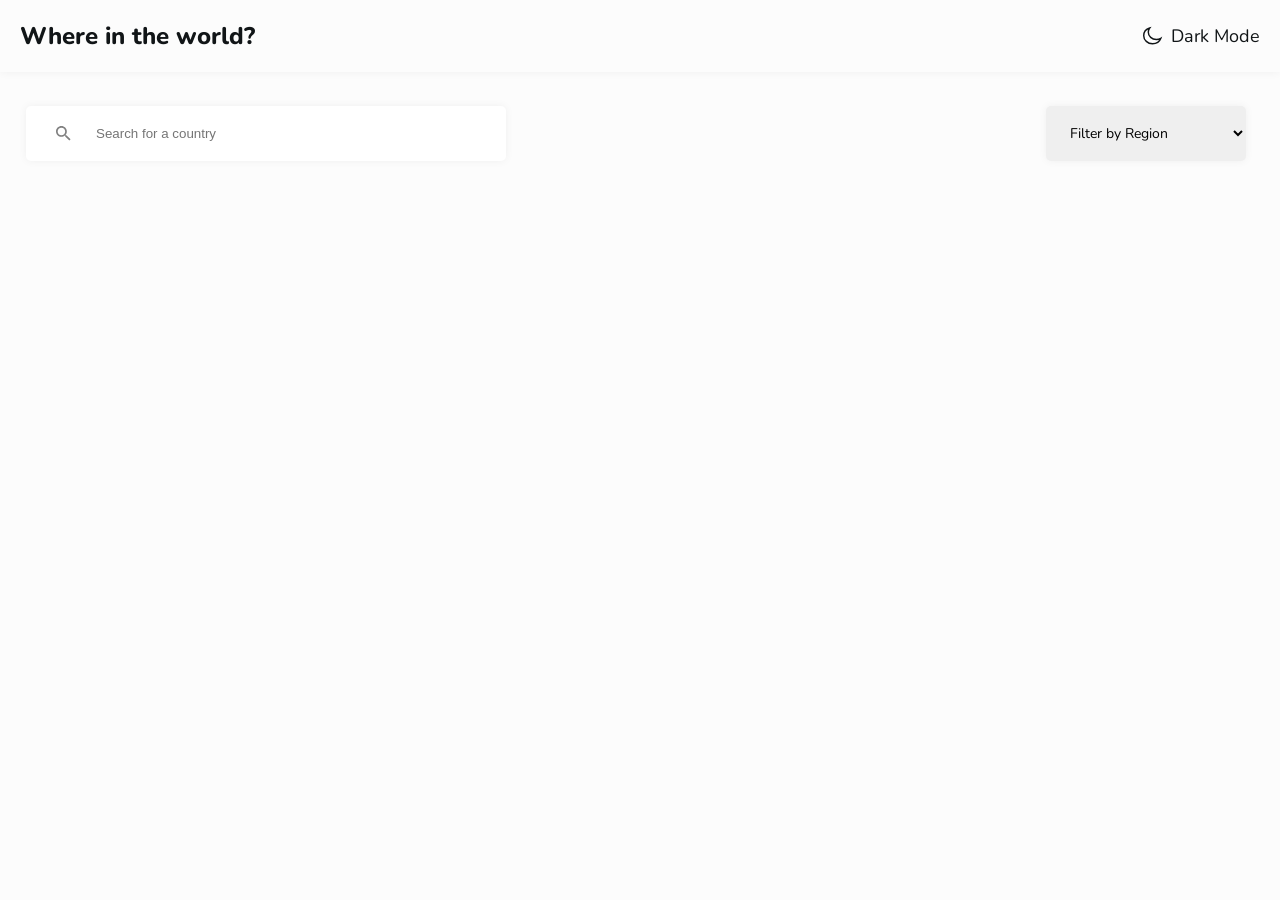
<file: index.html>
<!doctype html>
<html lang="en">
  <head>
    <meta charset="UTF-8" />
    <meta name="viewport" content="width=device-width, initial-scale=1.0" />
    <title>REST Countries</title>
    <link rel="preconnect" href="https://fonts.googleapis.com" />
    <link rel="preconnect" href="https://fonts.gstatic.com" crossorigin />
    <link
      href="https://fonts.googleapis.com/css2?family=Inter:ital,opsz,wght@0,14..32,100..900;1,14..32,100..900&family=Kumbh+Sans:wght,YOPQ@100..900,300&family=Nunito:ital,wght@0,200..1000;1,200..1000&family=Press+Start+2P&family=Quicksand:wght@300..700&family=Roboto:ital,wdth,wght@0,75..100,200;1,75..100,200&display=swap"
      rel="stylesheet"
    />
    <link rel="stylesheet" href="./css/style.css" />
  </head>
  <body class="">
    <header class="header-container">
      <!-- FIX: Brand link should stay on the home page, not go to details.html -->
      <a class="brand" href="./index.html">Where in the world?</a>
      <div class="theme-toggle">
        <button id="btn" class="toggle-btn">
          <img src="./Assets/Path.svg" alt="icon" class="icon" />
          <p class="theme-p">Dark Mode</p>
        </button>
      </div>
    </header>
    <main class="main-container">
      <section class="section-container-first">
        <div class="search-container">
          <label class="search-bar">
            <img src="./Assets/search.svg" class="icon" alt="icon" />
            <input
              class="search-input"
              type="search"
              name="search"
              placeholder="Search for a country"
            />
          </label>
        </div>
        <div class="filter-container">
          <select class="filter-dropdown" name="filter" id="dropdown">
            <option value="" disabled selected class="hidden">
              Filter by Region
            </option>
            <option value="all">All Regions</option>
            <option value="Africa">Africa</option>
            <option value="Americas">America</option>
            <option value="Asia">Asia</option>
            <option value="Europe">Europe</option>
            <option value="Oceania">Oceania</option>
          </select>
        </div>
      </section>
      <div class="cards-container">
        <!-- country  cards  HERE -->
      </div>
    </main>
  </body>
  <script src="./js/app.js"></script>
</html>
</file>
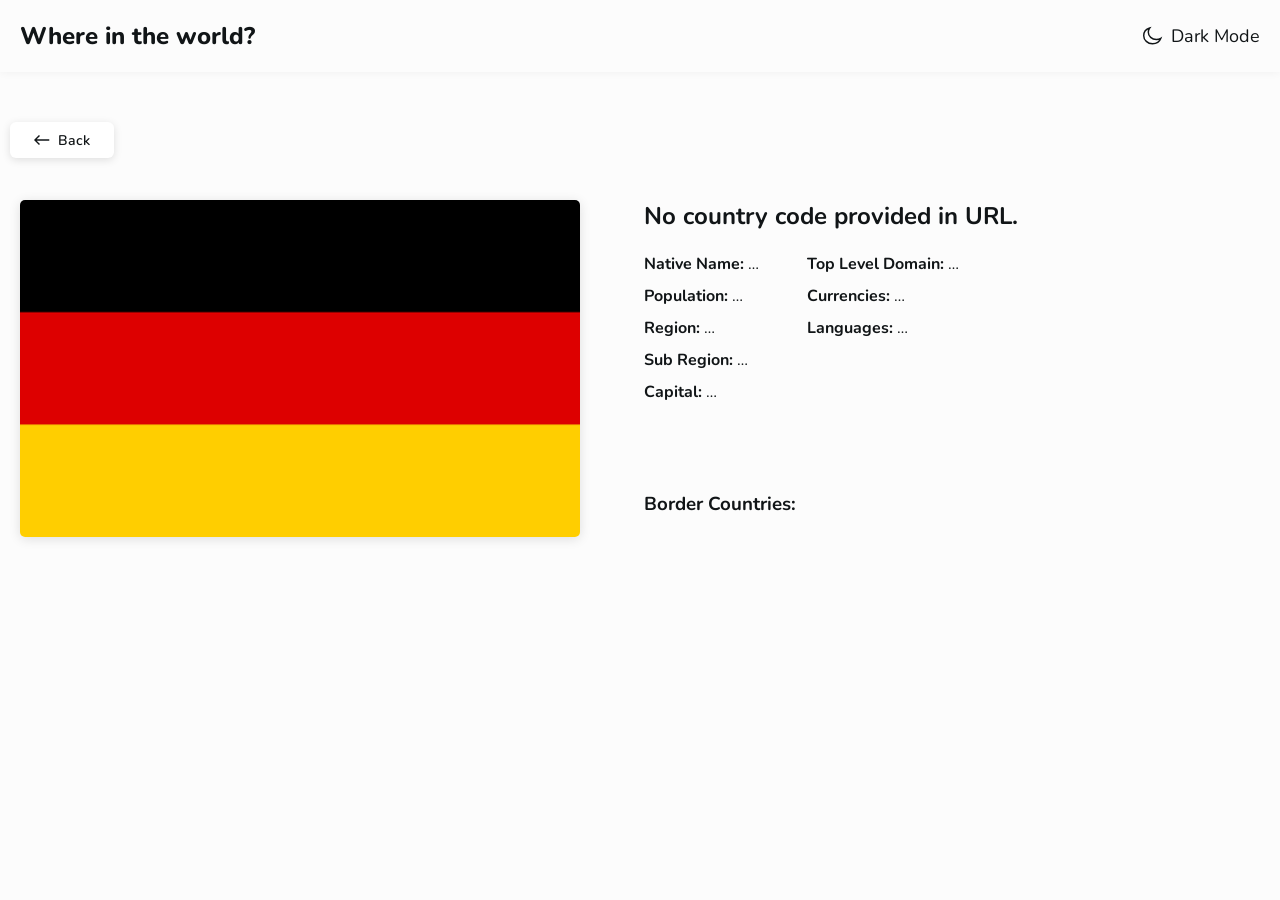
<file: details.html>
<!doctype html>
<html lang="en">
  <head>
    <meta charset="UTF-8" />
    <meta name="viewport" content="width=device-width, initial-scale=1.0" />
    <title>REST Countries - Detail</title>
    <link rel="preconnect" href="https://fonts.googleapis.com" />
    <link rel="preconnect" href="https://fonts.gstatic.com" crossorigin />
    <link
      href="https://fonts.googleapis.com/css2?family=Inter:ital,opsz,wght@0,14..32,100..900;1,14..32,100..900&family=Kumbh+Sans:wght,YOPQ@100..900,300&family=Nunito:ital,wght@0,200..1000;1,200..1000&family=Press+Start+2P&family=Quicksand:wght@300..700&family=Roboto:ital,wdth,wght@0,75..100,200;1,75..100,200&display=swap"
      rel="stylesheet"
    />
    <link rel="stylesheet" href="./css/details.css" />
  </head>
  <!--
    FIX: The body's class is set by details.js on load from localStorage.
    We leave the class empty here; JS will add "theme-dark" if needed.
  -->
  <body class="">
    <header class="header-container">
      <!-- FIX: Brand link goes back to index.html, not details.html -->
      <a class="brand" href="./index.html">Where in the world?</a>
      <div class="theme-toggle">
        <button id="btn" class="toggle-btn">
          <img src="./Assets/Path.svg" alt="icon" class="icon" id="theme-icon" />
          <p class="theme-p" id="theme-text">Dark Mode</p>
        </button>
      </div>
    </header>
    <main class="country-container">
      <div class="layout-container">
        <button id="back-btn" class="back-btn">
          <img src="./Assets/call-made.svg" alt="arrow" />
          <p>Back</p>
        </button>
        <div class="country-info country-container">
          <!--
            FIX: Added id="detail-flag" so that details.js can find this element.
            Previously the HTML only had a class, but getElementById("detail-flag") needs an ID.
          -->
          <img
            id="detail-flag"
            class="country-img detail-flag"
            src="./Assets/images.png"
            alt="flag"
          />
          <div class="country-details">
            <!-- FIX: Added id="detail-name" -->
            <h2 id="detail-name" class="detail-name">Loading...</h2>
            <div class="country-stats">
              <div class="section-container">
                <div class="main-details">
                  <p>
                    <strong>Native Name:</strong>
                    <!-- FIX: Added id="detail-native-name" -->
                    <span id="detail-native-name">…</span>
                  </p>
                  <p>
                    <strong>Population:</strong>
                    <!-- FIX: Added id="detail-population" -->
                    <span id="detail-population">…</span>
                  </p>
                  <p>
                    <strong>Region:</strong>
                    <!-- FIX: Added id="detail-region" -->
                    <span id="detail-region">…</span>
                  </p>
                  <p>
                    <strong>Sub Region:</strong>
                    <!-- FIX: Added id="detail-sub-region" -->
                    <span id="detail-sub-region">…</span>
                  </p>
                  <p>
                    <strong>Capital:</strong>
                    <!-- FIX: Added id="detail-capital" -->
                    <span id="detail-capital">…</span>
                  </p>
                </div>
                <div class="more-details">
                  <p>
                    <strong>Top Level Domain:</strong>
                    <!-- FIX: Added id="detail-tld" -->
                    <span id="detail-tld">…</span>
                  </p>
                  <p>
                    <strong>Currencies:</strong>
                    <!-- FIX: Added id="detail-currencies" -->
                    <span id="detail-currencies">…</span>
                  </p>
                  <p>
                    <strong>Languages:</strong>
                    <!-- FIX: Added id="detail-languages" -->
                    <span id="detail-languages">…</span>
                  </p>
                </div>
              </div>
              <div class="border-countries">
                <h3>Border Countries:</h3>
                <!--
                  FIX: Added id="btn-container" so details.js can find and populate this.
                  Removed the hardcoded static buttons (France, Germany, Netherlands)
                  because details.js dynamically renders them from the API.
                  FIX: Removed duplicate id="country-btn" on each button — IDs must be unique.
                -->
                <div class="btn-container" id="btn-container">
                  <!-- Border country buttons are injected here by details.js -->
                </div>
              </div>
            </div>
          </div>
        </div>
      </div>
    </main>
  </body>
  <script src="./js/details.js"></script>
</html>
</file>
<file: css/style.css>
:root {
  /* colors */
  --elements: hsl(209, 23%, 22%); /*blue 900*/
  --Bg-dark: hsl(207, 26%, 17%); /*blue 950*/
  --text-color: hsl(200, 15%, 8%); /* grey 950 */
  --input-color: hsl(0, 0%, 50%); /* grey 400*/
  --grey-350: hsl(0, 0%, 59%); /*gr350*/
  --grey-300: hsl(0, 0%, 70%); /*gr300*/
  --Bg-light: hsl(0, 0%, 99%); /*grey 250*/
  --White: hsl(0, 100%, 100%); /* white*/

  /* spacing */

  --spacing-100: 8px;
  --spacing-200: 16px;
  --spacing-300: 24px;
  --spacing-400: 32px;
  --spacing-500: 40px;
  --spacing-600: 48px;
  --spacing-700: 56px;
  --spacing-800: 64px;
  --spacing-900: 72px;
  --spacing-1000: 80px;
}
* {
  padding: 0;
  margin: 0;
  box-sizing: border-box;
}
body {
  font-family: nunito;
  color: var(--text-color);
  background-color: var(--Bg-light);
}

body.theme-dark {
  font-family: nunito;
  background-color: var(--Bg-dark);
  color: var(--White);
  .search-input,
  .filter-dropdown {
    font: inherit;
    background-color: var(--elements);
    color: var(--White);
  }
  a,
  .toggle-btn {
    color: var(--White);
  }
}
.header-container {
  display: flex;
  justify-content: space-between;
  align-items: center;
  font-size: 14px;
  padding: 20px;
  box-shadow: 0 0 9px 0 rgba(0, 0, 9, 5.32%);
  a {
    color: var(--text-color);
    font: inherit;
    text-decoration: none;
    font-size: 14px;
    font-weight: 800;
  }
  .toggle-btn {
    display: flex;
    justify-content: center;
    align-items: center;
    border: none;
    font-family: nunito;
    color: var(--text-color);
    font-style: inherit;
    background-color: transparent;
    cursor: pointer;
    gap: var(--spacing-100);
  }
}

.search-container {
  display: block;
  margin: 24px 16px;
  .search-bar {
    position: relative;
    display: block;
    .icon {
      position: absolute;
      width: 15px;
      height: 15px;
      top: 20px;
      left: 30px;
    }
  }
}

.search-input {
  font-style: inherit;
  padding: 20px 20px 20px 70px;
  width: 100%;
  border: none;
  border-radius: 5px;
  box-shadow: 0 0 9px 0 rgba(0, 0, 9, 5.32%);
  margin: auto;
  outline: none;
}

.filter-container {
  margin: 24px 16px;
  width: 200px;
  .filter-dropdown {
    padding: 17px 20px;
    font-family: nunito;
    width: 100%;
    border: none;
    border-radius: 5px;
    box-shadow: 0 0 9px 0 rgba(0, 0, 9, 5.32%);
    font-size: 14px;
    cursor: pointer;
    outline: none;
  }
  .hidden {
    display: none;
  }
}

.cards-container {
  display: grid;
  justify-content: center;
  grid-template-columns: repeat(auto-fill, minmax(250px, 1fr));
  gap: var(--spacing-900);
  margin: var(--spacing-400) var(--spacing-200);
}

.country-card {
  cursor: pointer;
  width: 100%;
  max-width: 264px;
  height: 336px;
  border-radius: 5px;
  box-shadow: 0 0 7px 0 rgba(0, 0, 0, 0.1);
  overflow: hidden;
  display: flex;
  flex-direction: column;
  margin: 0 auto;
  transition:
    transform 0.2s ease,
    box-shadow 0.2s ease;
}

.country-card:hover {
  transform: translateY(-4px);
  box-shadow: 0 8px 16px rgba(0, 0, 0, 0.15);
}

.country-info {
  width: 100%;
  height: 160px;
  overflow: hidden;
}

.country-info img {
  width: 100%;
  height: 100%;
  object-fit: cover;
  display: block;
}

.country-details {
  padding: 20px 24px;
  display: flex;
  flex-direction: column;
  gap: var(--spacing-200);
  .details {
    display: flex;
    flex-direction: column;
    gap: var(--spacing-100);
  }
}

/* ==========================================
   2. Small Devices / Tablets (min-width: 576px / 768px)
   ========================================== */
@media (min-width: 768px) {
  .main-container {
    width: clamp (900px, 50%, 1200px);
    max-width: 1200px;
    margin: 0 auto;
    padding: 10px;
  }
  .filter-dropdown {
    width: 100%;
  }
  .section-container-first {
    display: grid;
    grid-template-columns: 3fr 1fr;
  }
  .header-container a {
    font-size: 20px;
    .toggle-btn {
      font-size: 15px;
    }
  }
  .header-container .toggle-btn {
    font-size: 15px;
  }
  .toggle-btn img {
    width: 17px;
    height: 17px;
  }
}

/* ==========================================
   3. Large Devices / Desktops (min-width: 992px / 1200px)
   ========================================== */
@media (min-width: 1024px) {
  .header-container a {
    font-size: 24px;
    .toggle-btn {
      font-size: 18px;
    }
  }
  .header-container .toggle-btn {
    font-size: 18px;
  }
  .toggle-btn img {
    width: 20px;
    height: 20px;
  }
  .main-container {
    max-width: 1300px;
    margin: 0 auto;
    padding: 10px;
  }
  .search-container {
    width: 480px;
  }
  .section-container-first {
    display: grid;
    gap: 300px;
    justify-content: space-between;
  }
}
</file>
<file: css/details.css>
:root {
  /* colors */
  --elements: hsl(209, 23%, 22%); /*blue 900*/
  --Bg-dark: hsl(207, 26%, 17%); /*blue 950*/
  --text-color: hsl(200, 15%, 8%); /* grey 950 */
  --input-color: hsl(0, 0%, 50%); /* grey 400*/
  --grey-350: hsl(0, 0%, 59%); /*gr350*/
  --grey-300: hsl(0, 0%, 70%); /*gr300*/
  --Bg-light: hsl(0, 0%, 99%); /*grey 250*/
  --White: hsl(0, 100%, 100%); /* white*/

  /* spacing */

  --spacing-100: 8px;
  --spacing-200: 16px;
  --spacing-300: 24px;
  --spacing-400: 32px;
  --spacing-500: 40px;
  --spacing-600: 48px;
  --spacing-700: 56px;
  --spacing-800: 64px;
  --spacing-900: 72px;
  --spacing-1000: 80px;
}
* {
  padding: 0;
  margin: 0;
  box-sizing: border-box;
  font-family: nunito;
}
body {
  font-family: nunito;
  color: var(--text-color);
  background-color: var(--Bg-light);
}

body.theme-dark {
  font-family: nunito;
  background-color: var(--Bg-dark);
  color: var(--White);
  .search-input,
  .filter-dropdown {
    font: inherit;
    background-color: var(--elements);
    color: var(--White);
  }
  a,
  .toggle-btn,
  .back-btn,
  .btn {
    color: var(--White);
  }
  .back-btn > img {
    filter: brightness(100);
  }
}
.header-container {
  display: flex;
  justify-content: space-between;
  align-items: center;
  font-size: 14px;
  padding: 20px;
  box-shadow: 0 0 9px 0 rgba(0, 0, 9, 5.32%);
  a {
    color: var(--text-color);
    font: inherit;
    text-decoration: none;
    font-size: 14px;
    font-weight: 800;
  }
  .toggle-btn {
    display: flex;
    justify-content: center;
    align-items: center;
    border: none;
    font-family: nunito;
    color: var(--text-color);
    font-style: inherit;
    background-color: transparent;
    cursor: pointer;
    gap: var(--spacing-100);
  }
}
.country-container {
  margin: 40px auto;
  max-width: 320px;
  display: flex;
  flex-direction: column;
  gap: var(--spacing-500);
}

/* ==========================================
   BACK BUTTON
   ========================================== */
button.back-btn {
  cursor: pointer;
  background-color: var(--White);   /* solid white, not transparent */
  display: flex;
  align-items: center;
  justify-content: center;
  gap: 8px;
  padding: 0 24px;
  height: 36px;
  font-size: 14px;
  font-weight: 600;
  font-family: inherit;
  color: var(--text-color);
  border: none;
  border-radius: 6px;
  box-shadow: 0 2px 8px rgba(0, 0, 0, 0.12);
  transition: box-shadow 0.2s ease, transform 0.2s ease;
  margin: var(--spacing-500) 0 var(--spacing-400); /* top/bottom spacing, no left offset */
}

button.back-btn:hover {
  box-shadow: 0 4px 14px rgba(0, 0, 0, 0.18);
  transform: translateY(-2px);
}

button.back-btn img {
  width: 16px;
  height: 16px;
}

/* Dark mode: back button gets dark card background */
body.theme-dark button.back-btn {
  background-color: var(--elements);
  color: var(--White);
}

body.theme-dark button.back-btn img {
  filter: brightness(100);
}

/* ==========================================
   BORDER COUNTRY BUTTONS  (<a> tags injected by JS)
   ========================================== */
.btn {
  display: inline-flex;         /* inline-flex works correctly on <a> tags */
  align-items: center;
  justify-content: center;
  padding: 0 16px;
  height: 30px;
  font-size: 13px;
  font-weight: 600;
  font-family: inherit;
  color: var(--text-color);     /* <a> tags default to blue — override */
  text-decoration: none;        /* <a> tags have underline by default — remove */
  background-color: var(--White);
  border: none;
  border-radius: 6px;
  box-shadow: 0 2px 6px rgba(0, 0, 0, 0.1);
  cursor: pointer;
  white-space: nowrap;
  transition: box-shadow 0.2s ease, transform 0.2s ease;
}

.btn:hover {
  box-shadow: 0 4px 12px rgba(0, 0, 0, 0.16);
  transform: translateY(-2px);
}

/* Dark mode: border buttons */
body.theme-dark .btn {
  background-color: var(--elements);
  color: var(--White);
}

/* ==========================================
   REST OF LAYOUT
   ========================================== */
.country-info {
  display: flex;
  flex-direction: column;
  gap: var(--spacing-400);
}

.country-img {
  width: 100%;
  max-width: 320px;
  border-radius: 6px;
  box-shadow: 0 2px 12px rgba(0, 0, 0, 0.12);
}

.country-details {
  line-height: 32px;
  display: flex;
  flex-direction: column;
  gap: var(--spacing-200);
}

.country-stats {
  display: flex;
  flex-direction: column;
  gap: var(--spacing-300);
}

.border-countries {
  display: flex;
  flex-direction: column;
  gap: var(--spacing-200);
}

.btn-container {
  display: flex;
  flex-wrap: wrap;   /* buttons wrap on narrow screens instead of overflowing */
  gap: 10px;
}

/* ==========================================
   2. Small Devices / Tablets (min-width: 576px / 768px)
   ========================================== */
@media (min-width: 768px) {
  .country-img {
    width: 100%;
    max-width: 560px;
    border-radius: 5px;
  }
  .section-container {
    display: flex;
    flex-direction: row;
    gap: var(--spacing-600);
  }
  /* back-btn: use margin, not position — position:relative+top/left shifts layout */
  .back-btn {
    margin-top: clamp(1rem, 4vw, 2rem);
    margin-bottom: clamp(0.5rem, 2vw, 1.5rem);
  }
  .country-container {
    margin: 0 auto;
    max-width: 1000px;
    padding: 20px;
  }
  .border-countries {
    display: flex;
    flex-direction: row;
    flex-wrap: wrap;
    gap: var(--spacing-200);
  }
  /* layout-container: removed position:absolute — it was breaking flow layout */
}

/* ==========================================
   3. Large Devices / Desktops (min-width: 992px / 1200px)
   ========================================== */
@media (min-width: 1024px) {
  .header-container a {
    font-size: 24px;
    .toggle-btn {
      font-size: 18px;
    }
  }
  .header-container .toggle-btn {
    font-size: 18px;
  }
  .toggle-btn img {
    width: 20px;
    height: 20px;
  }
  .country-container {
    max-width: 1300px;
    margin: 0 auto;
    padding: 10px;
  }
  .country-info {
    display: flex;
    flex-direction: row;
    gap: var(--spacing-800);
  }
  .border-countries {
    margin-top: var(--spacing-700);
  }
  /* no position offset needed at desktop — margin handles spacing */
}
</file>
